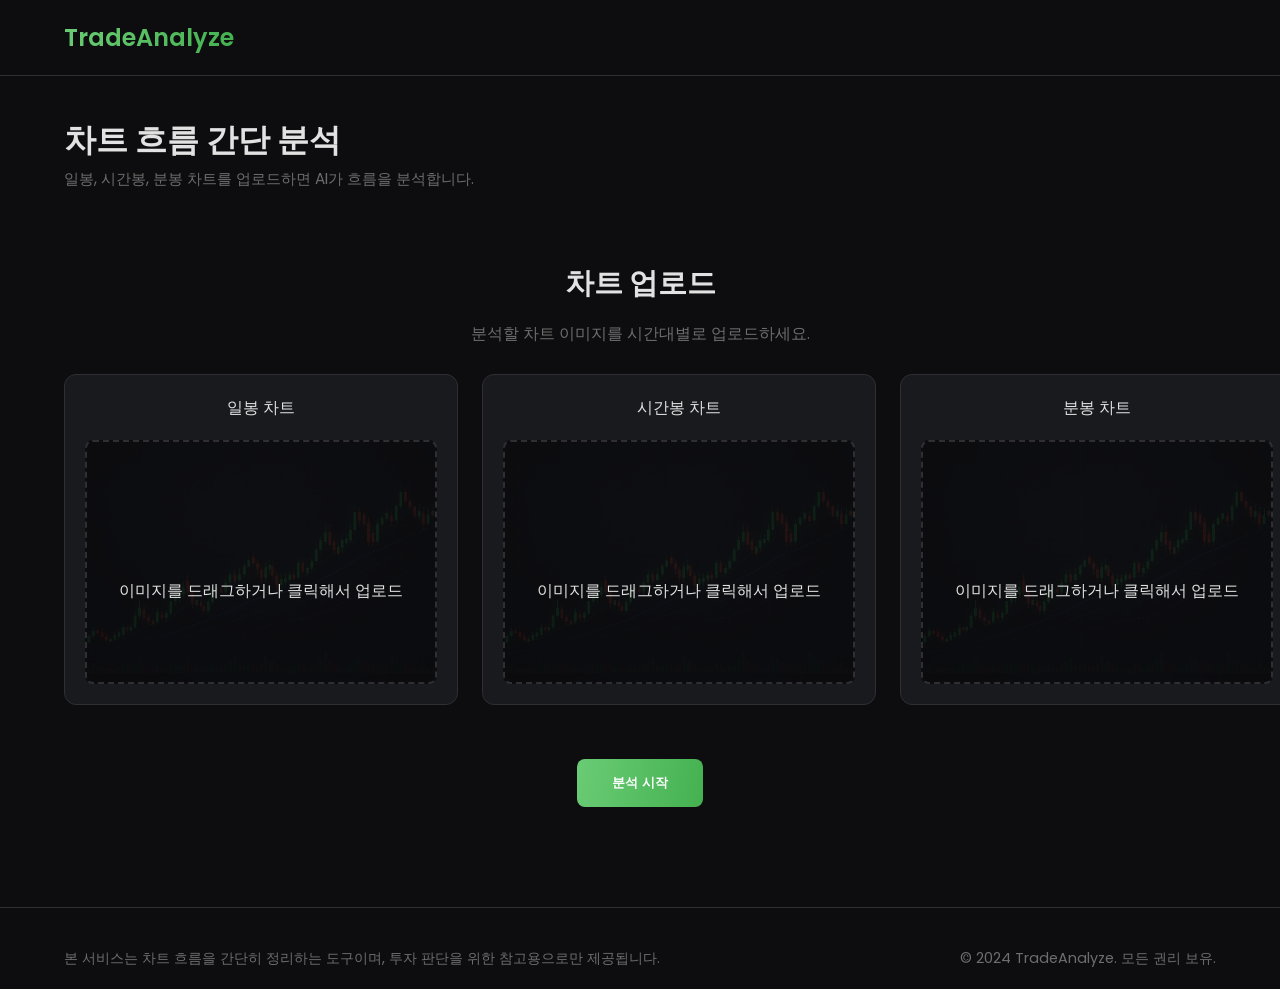
<file: index.html>
<!DOCTYPE html>
<html lang="ko">
<head>
    <meta charset="UTF-8">
    <meta name="viewport" content="width=device-width, initial-scale=1.0">
    <title>TradeAnalyze</title>
    <link rel="stylesheet" href="https://fonts.googleapis.com/css2?family=Poppins:wght@300;400;500;600;700&display=swap">
    <link rel="stylesheet" href="https://fonts.googleapis.com/icon?family=Material+Icons">
    <link rel="stylesheet" href="style.css">
</head>
<body>
    <nav>
        <div class="nav-container">
            <div class="logo">
                TradeAnalyze
            </div>
        </div>
    </nav>

    <header>
        <div class="header-content">
            <h1>차트 흐름 간단 분석</h1>
            <p>일봉, 시간봉, 분봉 차트를 업로드하면 AI가 흐름을 분석합니다.</p>
        </div>
    </header>

    <main>
        <section id="upload-section">
            <h2>차트 업로드</h2>
            <p>분석할 차트 이미지를 시간대별로 업로드하세요.</p>
            <div class="chart-upload-container">
                <div class="upload-box">
                    <p>일봉 차트</p>
                    <div class="upload-placeholder">
                        <span class="material-icons">upload</span>
                        <p>이미지를 드래그하거나 클릭해서 업로드</p>
                    </div>
                </div>
                <div class="upload-box">
                    <p>시간봉 차트</p>
                    <div class="upload-placeholder">
                        <span class="material-icons">upload</span>
                        <p>이미지를 드래그하거나 클릭해서 업로드</p>
                    </div>
                </div>
                <div class="upload-box">
                    <p>분봉 차트</p>
                    <div class="upload-placeholder">
                        <span class="material-icons">upload</span>
                        <p>이미지를 드래그하거나 클릭해서 업로드</p>
                    </div>
                </div>
            </div>
        </section>

        <section class="start-analysis-section">
            <button class="cta-button">분석 시작</button>
        </section>
    </main>

    <footer>
        <p>본 서비스는 차트 흐름을 간단히 정리하는 도구이며, 투자 판단을 위한 참고용으로만 제공됩니다.</p>
        <p>&copy; 2024 TradeAnalyze. 모든 권리 보유.</p>
    </footer>

    <script src="main.js"></script>
</body>
</html>
</file>
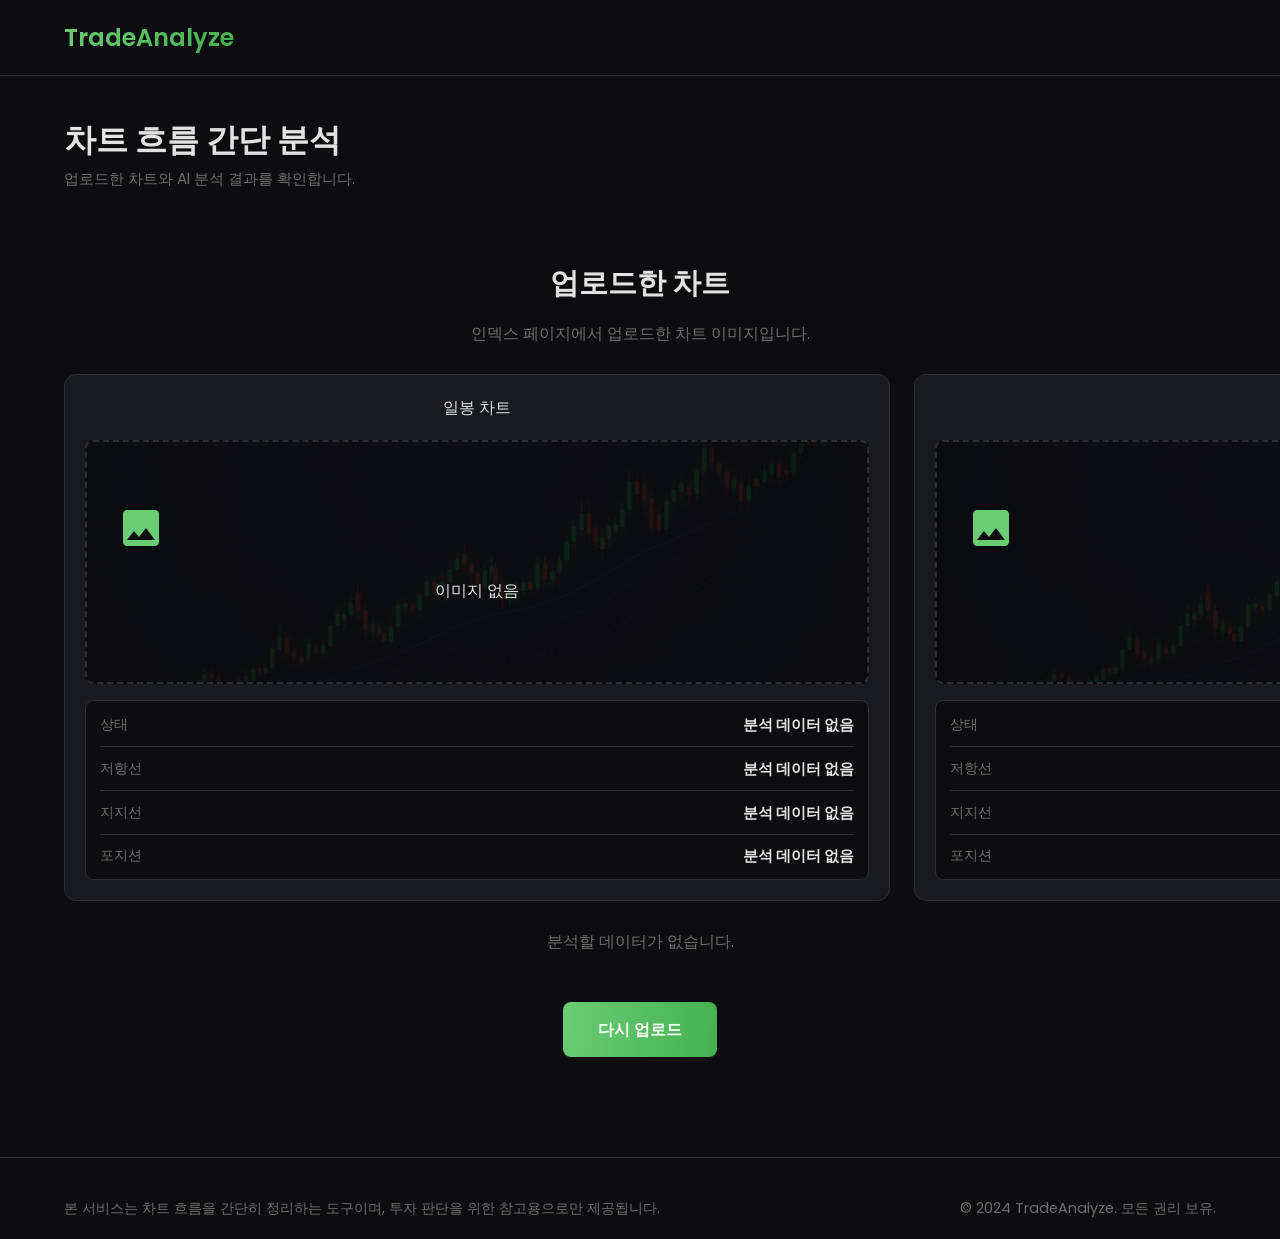
<file: analysis.html>
<!DOCTYPE html>
<html lang="ko">
<head>
    <meta charset="UTF-8">
    <meta name="viewport" content="width=device-width, initial-scale=1.0">
    <title>TradeAnalyze</title>
    <link rel="stylesheet" href="https://fonts.googleapis.com/css2?family=Poppins:wght@300;400;500;600;700&display=swap">
    <link rel="stylesheet" href="https://fonts.googleapis.com/icon?family=Material+Icons">
    <link rel="stylesheet" href="style.css">
</head>
<body class="analysis-review-page">
    <nav>
        <div class="nav-container">
            <div class="logo">
                TradeAnalyze
            </div>
        </div>
    </nav>

    <header>
        <div class="header-content">
            <h1>차트 흐름 간단 분석</h1>
            <p>업로드한 차트와 AI 분석 결과를 확인합니다.</p>
        </div>
    </header>

    <main>
        <section id="upload-section">
            <h2>업로드한 차트</h2>
            <p>인덱스 페이지에서 업로드한 차트 이미지입니다.</p>
            <div class="chart-upload-container">
                <div class="upload-box">
                    <p>일봉 차트</p>
                    <div class="upload-placeholder" data-image-slot="0">
                        <span class="material-icons">image</span>
                        <p>이미지를 불러오는 중입니다</p>
                    </div>
                    <div class="chart-flow-result pending" data-result-slot="0">분석 대기</div>
                </div>
                <div class="upload-box">
                    <p>시간봉 차트</p>
                    <div class="upload-placeholder" data-image-slot="1">
                        <span class="material-icons">image</span>
                        <p>이미지를 불러오는 중입니다</p>
                    </div>
                    <div class="chart-flow-result pending" data-result-slot="1">분석 대기</div>
                </div>
                <div class="upload-box">
                    <p>분봉 차트</p>
                    <div class="upload-placeholder" data-image-slot="2">
                        <span class="material-icons">image</span>
                        <p>이미지를 불러오는 중입니다</p>
                    </div>
                    <div class="chart-flow-result pending" data-result-slot="2">분석 대기</div>
                </div>
            </div>
        </section>

        <p id="analysis-message" class="analysis-inline-message">업로드한 이미지를 상승, 횡보, 하강 중 하나로 단순 분류합니다.</p>

        <section class="start-analysis-section">
            <a class="cta-button" href="index.html">다시 업로드</a>
        </section>
    </main>

    <footer>
        <p>본 서비스는 차트 흐름을 간단히 정리하는 도구이며, 투자 판단을 위한 참고용으로만 제공됩니다.</p>
        <p>&copy; 2024 TradeAnalyze. 모든 권리 보유.</p>
    </footer>

    <script src="analysis.js"></script>
</body>
</html>
</file>
<file: style.css>
:root {
    --bg-color: #0D0D0F;
    --card-color: #181A1E;
    --text-color: #E2E2E2;
    --text-muted-color: #6D6D6D;
    --primary-gradient: linear-gradient(100deg, #6ACC75, #44B150);
    --border-color: #2E2E33;
    --font-family: 'Poppins', sans-serif;
}

body {
    background-color: var(--bg-color);
    color: var(--text-color);
    font-family: var(--font-family);
    margin: 0;
    padding: 0;
    overflow-x: hidden;
}

/* --- Navigation --- */
nav {
    position: relative;
    z-index: 10;
    padding: 20px 5%;
    background-color: #0D0D0F;
    border-bottom: 1px solid var(--border-color);
}

.nav-container {
    display: flex;
    justify-content: space-between;
    align-items: center;
}

.logo {
    font-size: 1.5rem;
    font-weight: 600;
    text-decoration: none;
    background: var(--primary-gradient);
    -webkit-background-clip: text;
    -webkit-text-fill-color: transparent;
    background-clip: text;
    text-fill-color: transparent;
}

/* --- Language Selector --- */
.language-selector {
    position: relative;
}

.language-button {
    background-color: transparent;
    border: 1px solid var(--border-color);
    color: var(--text-color);
    padding: 8px 16px;
    border-radius: 8px;
    cursor: pointer;
    display: flex;
    align-items: center;
    gap: 8px;
    font-family: var(--font-family);
    font-size: 0.9rem;
    transition: background-color 0.3s ease;
}

.language-button:hover {
    background-color: var(--card-color);
}

.language-dropdown {
    display: none;
    position: absolute;
    top: 110%;
    right: 0;
    background-color: var(--card-color);
    border: 1px solid var(--border-color);
    border-radius: 8px;
    padding: 10px;
    min-width: 120px;
    z-index: 10;
    box-shadow: 0 8px 16px rgba(0,0,0,0.2);
}

.language-dropdown a {
    display: block;
    color: var(--text-muted-color);
    text-decoration: none;
    padding: 8px 12px;
    border-radius: 6px;
    transition: background-color 0.2s ease, color 0.2s ease;
}

.language-dropdown a:hover {
    background-color: #0D0D0F;
    color: var(--text-color);
}


/* --- Header / Hero Section --- */
header {
    position: relative;
    padding: 24px 5% 26px;
    text-align: left;
    display: flex;
    align-items: center;
    min-height: 112px;
}

.header-content {
    max-width: 520px;
    z-index: 2;
}

header h1 {
    font-size: 2rem;
    font-weight: 700;
    line-height: 1.18;
    margin: 0 0 8px 0;
}

header p {
    font-size: 0.95rem;
    color: var(--text-muted-color);
    line-height: 1.6;
    margin: 0;
    max-width: 520px;
}

.cta-button {
    background: var(--primary-gradient);
    color: white;
    padding: 15px 35px;
    border-radius: 8px;
    text-decoration: none;
    font-weight: 600;
    display: inline-block;
    border: none;
    transition: transform 0.3s ease, box-shadow 0.3s ease;
}

.cta-button:hover {
    transform: translateY(-3px);
    box-shadow: 0 10px 20px rgba(106, 204, 117, 0.15);
}

/* --- Main Content --- */
main {
    padding: 0 5%;
}

h2 {
    font-size: 1.8rem;
    margin-bottom: 10px;
    text-align: center;
}

main > section > p {
    color: var(--text-muted-color);
    text-align: center;
    margin-bottom: 28px;
}

/* --- Upload Section --- */
.chart-upload-container {
    display: grid;
    grid-template-columns: repeat(3, 1fr);
    gap: 24px;
    margin-bottom: 54px;
}

.upload-box {
    background-color: var(--card-color);
    border: 1px solid var(--border-color);
    border-radius: 12px;
    padding: 20px;
}

.upload-box > p {
    text-align: center;
    font-weight: 500;
    margin: 0 0 20px 0;
}

.upload-placeholder {
    background-color: #0D0D0F;
    border: 2px dashed var(--border-color);
    border-radius: 8px;
    padding: 30px;
    text-align: center;
    cursor: pointer;
    transition: background-color 0.3s ease;
    height: 180px;
    display: flex;
    flex-direction: column;
    align-items: center;
    justify-content: center;
    overflow: hidden;
    position: relative;
}

.upload-placeholder::before {
    background-image: url("images/headchart_image.png");
    background-position: center;
    background-repeat: no-repeat;
    background-size: cover;
    content: "";
    inset: 0;
    opacity: 0.12;
    position: absolute;
    z-index: 0;
}

.upload-placeholder.has-uploaded-image::before {
    display: none;
}

.upload-placeholder > * {
    position: relative;
    z-index: 1;
}

.upload-placeholder:hover {
    background-color: #1c1f24;
    border-color: #6ACC75;
}

.upload-placeholder .material-icons {
    font-size: 48px;
    color: #6ACC75;
    margin-bottom: 10px;
}

.upload-placeholder img {
    max-width: 100%;
    max-height: 100%;
    object-fit: contain;
    border-radius: 4px;
}

/* --- Trading Info Section --- */
.info-container {
    display: grid;
    grid-template-columns: 1fr;
    gap: 30px;
    align-items: start;
    margin-bottom: 100px;
    max-width: 800px;
    margin-left: auto;
    margin-right: auto;
}

.card {
    background-color: var(--card-color);
    border: 1px solid var(--border-color);
    border-radius: 12px;
    padding: 30px;
}

.card-header {
    display: flex;
    justify-content: space-between;
    align-items: center;
    margin-bottom: 30px;
}

.card-header h3 {
    margin: 0;
    font-size: 1.5rem;
}

.card-dots { display: flex; gap: 5px; }
.card-dots span {
    width: 8px; height: 8px;
    border-radius: 50%;
    background-color: #6ACC75;
}

.form-row { display: flex; gap: 20px; margin-bottom: 20px; }
.form-group { flex-grow: 1; }

.form-group label {
    display: block;
    margin-bottom: 10px;
    color: var(--text-muted-color);
    font-size: 0.9rem;
}

.input-group {
    position: relative;
    display: flex;
    align-items: center;
}

.input-group input {
    width: 100%;
    padding: 14px;
    background-color: #0D0D0F;
    border: 1px solid var(--border-color);
    border-radius: 8px;
    color: var(--text-color);
    font-size: 1rem;
    box-sizing: border-box;
}

.position-size-group .unit {
    padding-left: 10px;
    color: var(--text-muted-color);
}

.start-analysis-section {
    text-align: center;
    margin-bottom: 100px;
}

.analysis-review-page .chart-upload-container {
    margin-bottom: 48px;
}

.analysis-result-section {
    margin-bottom: 48px;
}

.analysis-result-section h2 {
    font-size: 2rem;
}

.analysis-result-section > p {
    color: var(--text-muted-color);
    text-align: center;
    margin: 0 0 26px;
}

.chart-flow-result {
    margin-top: 16px;
    padding: 12px 14px;
    border: 1px solid var(--border-color);
    border-radius: 8px;
    background-color: #0D0D0F;
    color: var(--text-muted-color);
    display: grid;
    gap: 10px;
}

.chart-flow-result .material-icons {
    font-size: 22px;
}

.flow-row {
    display: grid;
    grid-template-columns: 72px minmax(140px, 1fr);
    align-items: center;
    gap: 12px;
    border-bottom: 1px solid var(--border-color);
    padding-bottom: 10px;
}

.flow-row:last-child {
    border-bottom: 0;
    padding-bottom: 0;
}

.flow-row > span {
    color: var(--text-muted-color);
    font-size: 0.88rem;
    text-align: left;
}

.flow-row strong {
    color: var(--text-color);
    display: inline-flex;
    align-items: center;
    justify-content: flex-end;
    justify-self: end;
    gap: 6px;
    font-size: 0.95rem;
    text-align: right;
    min-width: 0;
}

.position-row {
    align-items: flex-start;
}

.position-row strong {
    justify-self: stretch;
    line-height: 1.45;
    white-space: normal;
}

.chart-flow-result.up .status-row strong {
    color: #6ACC75;
}

.chart-flow-result.down .status-row strong {
    color: #ff6b6b;
}

.chart-flow-result.sideways .status-row strong {
    color: #f5c84b;
}

.chart-flow-result.up {
    border-color: rgba(106, 204, 117, 0.35);
}

.chart-flow-result.down {
    border-color: rgba(255, 107, 107, 0.35);
}

.chart-flow-result.sideways {
    border-color: rgba(245, 200, 75, 0.35);
}

.analysis-inline-message {
    color: var(--text-muted-color);
    text-align: center;
    margin: -20px 0 48px;
}

/* --- Footer --- */
footer {
    text-align: center;
    padding: 40px 5% 20px;
    border-top: 1px solid var(--border-color);
    color: var(--text-muted-color);
    font-size: 0.9rem;
    display: flex;
    justify-content: space-between;
}

footer p { margin: 0; }

/* --- Analysis Page --- */
.analysis-page .analysis-back-link {
    color: var(--text-color);
    text-decoration: none;
    display: inline-flex;
    align-items: center;
    gap: 8px;
    font-size: 0.95rem;
}

.analysis-page .analysis-back-link:hover {
    color: #6ACC75;
}

.analysis-page .analysis-container {
    max-width: 1120px;
    margin: 0 auto;
    padding: 48px 5% 72px;
}

.simple-analysis-header {
    margin-bottom: 30px;
}

.analysis-page .analysis-kicker {
    color: #6ACC75;
    font-size: 0.9rem;
    font-weight: 600;
    margin: 0 0 12px;
}

.analysis-page h1 {
    font-size: 2.5rem;
    line-height: 1.2;
    margin: 0 0 14px;
}

.simple-analysis-header p:last-child {
    color: var(--text-muted-color);
    line-height: 1.7;
    max-width: 720px;
    margin: 0;
}

.simple-upload-grid {
    display: grid;
    grid-template-columns: repeat(3, minmax(0, 1fr));
    gap: 18px;
    margin-bottom: 28px;
}

.simple-upload-card,
.simple-results-card {
    background-color: var(--card-color);
    border: 1px solid var(--border-color);
    border-radius: 10px;
    padding: 20px;
}

.simple-upload-card label {
    display: block;
    font-weight: 600;
    margin-bottom: 14px;
}

.simple-upload-card input {
    display: none;
}

.simple-upload-preview {
    height: 210px;
    background-color: #0D0D0F;
    border: 1px dashed var(--border-color);
    border-radius: 8px;
    display: grid;
    place-items: center;
    align-content: center;
    gap: 10px;
    padding: 18px;
    color: var(--text-muted-color);
    cursor: pointer;
    transition: border-color 0.2s ease, background-color 0.2s ease;
}

.simple-upload-preview:hover {
    background-color: #14171b;
    border-color: #6ACC75;
}

.simple-upload-preview .material-icons {
    color: #6ACC75;
    font-size: 42px;
}

.simple-upload-preview p,
.simple-upload-preview span {
    margin: 0;
    font-size: 0.92rem;
    text-align: center;
}

.simple-upload-preview.has-image {
    align-content: stretch;
}

.simple-upload-preview img {
    width: 100%;
    height: 160px;
    object-fit: contain;
    border-radius: 6px;
    background-color: #050506;
}

.simple-action-section {
    display: flex;
    align-items: center;
    gap: 18px;
    margin-bottom: 28px;
}

.simple-action-section .cta-button {
    display: inline-flex;
    align-items: center;
    gap: 8px;
    cursor: pointer;
}

.simple-action-section .cta-button:disabled {
    cursor: wait;
    opacity: 0.65;
    transform: none;
}

.analysis-message {
    color: var(--text-muted-color);
    line-height: 1.6;
    margin: 0 0 16px;
}

.analysis-page .panel-header {
    display: flex;
    align-items: center;
    justify-content: space-between;
    gap: 16px;
    margin-bottom: 18px;
}

.analysis-page .panel-header h2 {
    font-size: 1.25rem;
    text-align: left;
    margin: 0;
}

.analysis-page .panel-header .material-icons {
    color: #6ACC75;
}

.simple-result-list {
    display: grid;
    grid-template-columns: repeat(3, minmax(0, 1fr));
    gap: 14px;
}

.empty-result,
.overall-note {
    background-color: #0D0D0F;
    border: 1px solid var(--border-color);
    border-radius: 8px;
    color: var(--text-muted-color);
    line-height: 1.65;
    padding: 16px;
}

.empty-result {
    grid-column: 1 / -1;
}

.simple-result-item {
    background-color: #0D0D0F;
    border: 1px solid var(--border-color);
    border-radius: 8px;
    overflow: hidden;
    padding: 16px;
}

.simple-result-item > img {
    width: 100%;
    height: 180px;
    object-fit: contain;
    display: block;
    background-color: #050506;
    border-radius: 6px;
    margin-bottom: 14px;
}

.result-status {
    display: flex;
    align-items: center;
    gap: 12px;
    margin-bottom: 14px;
}

.result-status .material-icons {
    color: #6ACC75;
}

.simple-result-item.down .material-icons,
.simple-result-item.down strong {
    color: #ff6b6b;
}

.simple-result-item.sideways .material-icons,
.simple-result-item.sideways strong {
    color: #c8c8c8;
}

.simple-result-item h3,
.overall-note h3 {
    margin: 0 0 4px;
    font-size: 1rem;
}

.simple-result-item strong {
    color: #6ACC75;
}

.simple-result-item p,
.overall-note p {
    color: var(--text-muted-color);
    line-height: 1.65;
    margin: 0;
}

.overall-note {
    margin-top: 14px;
}

.analysis-page .analysis-footer {
    justify-content: center;
    line-height: 1.6;
}

@media (max-width: 900px) {
    .chart-upload-container {
        grid-template-columns: 1fr;
    }

    .simple-upload-grid,
    .simple-result-list {
        grid-template-columns: 1fr;
    }
}

@media (max-width: 640px) {
    header {
        padding: 22px 5% 24px;
        min-height: 0;
    }

    header h1 {
        font-size: 1.75rem;
    }

    header p {
        font-size: 0.95rem;
    }

    h2 {
        font-size: 1.65rem;
    }

    .analysis-page .nav-container,
    .analysis-page .analysis-footer,
    .simple-action-section {
        align-items: flex-start;
        flex-direction: column;
        gap: 14px;
    }

    .analysis-page .analysis-container {
        padding-top: 32px;
    }

    .analysis-page h1 {
        font-size: 2rem;
    }

    .simple-upload-preview {
        height: 190px;
    }
}
</file>
